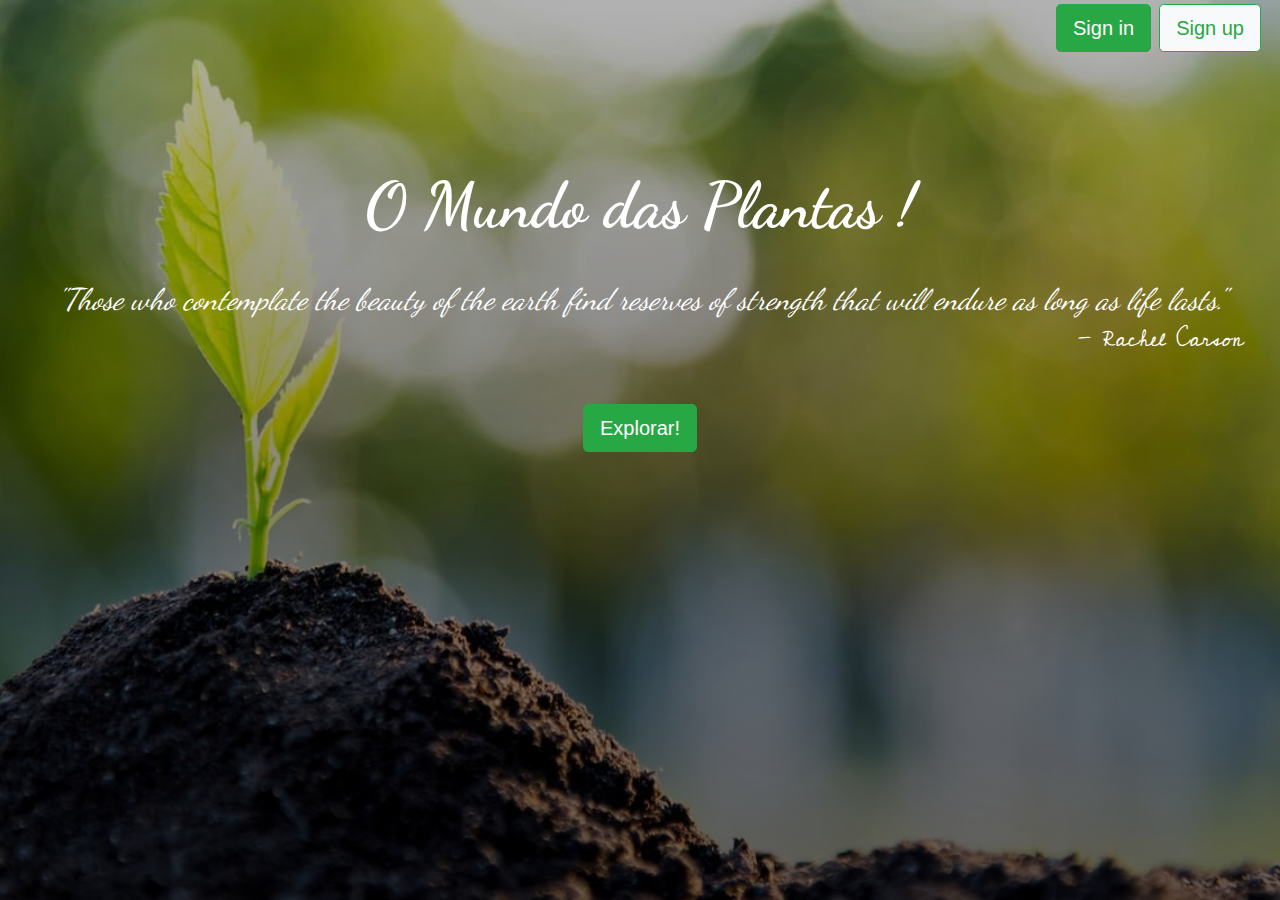
<file: API/index.html>
<!DOCTYPE html>
<html lang="en">
<head>
    <meta charset="UTF-8">
    <meta name="viewport" content="width=device-width, initial-scale=1.0">
    <link rel="stylesheet" href="style1.css">
    <link rel="preconnect" href="https://fonts.gstatic.com"> 
    <link href="https://fonts.googleapis.com/css2?family=Cedarville+Cursive&display=swap" rel="stylesheet">
    <link href="https://fonts.googleapis.com/css2?family=Dancing+Script&display=swap" rel="stylesheet">
    <link rel="stylesheet" href="https://maxcdn.bootstrapcdn.com/bootstrap/4.5.2/css/bootstrap.min.css">
    <script src="https://ajax.googleapis.com/ajax/libs/jquery/3.5.1/jquery.min.js"></script>
    <script src="https://cdnjs.cloudflare.com/ajax/libs/popper.js/1.16.0/umd/popper.min.js"></script>
    <script src="https://maxcdn.bootstrapcdn.com/bootstrap/4.5.2/js/bootstrap.min.js"></script>
    <title>Some Plants</title>
</head>
<body>   
    <div class="cover-container container-fluid d-flex justify-content-end">
        <header> 
           <div>
            <nav class="nav nav-masthead">
                <button type="button" class="d-flex btn btn-success btn-lg m-1" data-toggle="modal" data-target="#exampleModalCenter">
                    Sign in
                </button>
                <div class="modal fade" id="exampleModalCenter" tabindex="-1" role="dialog" aria-labelledby="exampleModalCenterTitle" aria-hidden="true">
                    <div class="modal-dialog modal-dialog-centered" role="document">
                        <div class="modal-content">
                            <div class="modal-header">
                                <h5 class="modal-title" id="exampleModalLongTitle">Sign in</h5>
                                <button type="button" class="close" data-dismiss="modal" aria-label="Close">
                                    <span aria-hidden="true">&times;</span>
                                </button>
                            </div>
                            <div class="modal-body">
                                <form>
                                    <div class="form-row">
                                        <div class="form-group col-md-6">
                                            <label for="inputEmail4">E-mail</label>
                                            <input type="email" class="form-control" id="inputEmail4" placeholder="E-mail">
                                        </div>
                                        <div class="form-group col-md-6">
                                            <label for="inputPassword4">Palavra-passe</label>
                                            <input type="password" class="form-control" id="inputPassword4" placeholder="Palavra-passe">
                                        </div>
                                        <a class= "d-flex text-success justify-content-end botaoEsquecer" href= "#">Esqueceu-se da password?</a>
                                    </div>
                                </form>
                            </div>
                            <div class="modal-footer">
                                <button type="button" class="btn btn-secondary" data-dismiss="modal">Fechar</button>
                                <button type="submit" class="btn btn-success">Sign in</button>
                            </div>
                        </div>
                    </div>
                </div> 
             </nav>
          </div>
        </header>
        <header> 
            <div>
             <nav class="nav nav-masthead">
                 <button type="button" class="d-flex btn btn-light btn-outline-success btn-lg m-1" data-toggle="modal" data-target="#signUp">
                     Sign up
                 </button>
                 <div class="modal fade" id="signUp" tabindex="-1" role="dialog" aria-labelledby="exampleModalCenterTitle" aria-hidden="true">
                     <div class="modal-dialog modal-dialog-centered" role="document">
                         <div class="modal-content">
                             <div class="modal-header">
                                 <h5 class="modal-title" id="exampleModalLongTitle">Sign up</h5>
                                 <button type="button" class="close" data-dismiss="modal" aria-label="Close">
                                     <span aria-hidden="true">&times;</span>
                                 </button>
                             </div>
                             <div class="modal-body">
                                 <form>
                                     <div class="form-row">
                                         <div class="form-group col-md-6">
                                             <label for="inputEmail4">E-mail</label>
                                             <input type="email" class="form-control" id="inputEmail4" placeholder="E-mail">
                                         </div>
                                         <div class="form-group col-md-6">
                                             <label for="inputPassword4">Palavra-passe</label>
                                             <input type="password" class="form-control" id="inputPassword4" placeholder="Palavra-passe">
                                         </div>
                                     </div>
                                 </form>
                             </div>
                             <div class="modal-footer">
                                 <button type="button" class="btn btn-secondary" data-dismiss="modal">Fechar</button>
                                 <button type="submit" class="btn btn-success">Sign up</button>
                             </div>
                         </div>
                     </div>
                 </div> 
              </nav>
           </div>
         </header>
    </div> 

        <main role="main" class="text-center padding-cover">
            <h1 class= "d-flex justify-content-center estiloLetra mb-4" style= "font-size: 4rem;">O Mundo das Plantas !</h1>
            <p class= "pt-2 font-italic estiloLetra2" style= "font-size: 30px;">"Those who contemplate the beauty of the earth find reserves of strength that will endure as long as life lasts."</p>
            <p class= "d-flex justify-content-center fw-bolde rachelCarson">- Rachel Carson</p>
            <p>
                <a href="pag2_API_DH.html" class="mt-5 btn btn-lg btn-success">Explorar!</a>
            </p>
          </main> 
  </body>
</html>
</file>
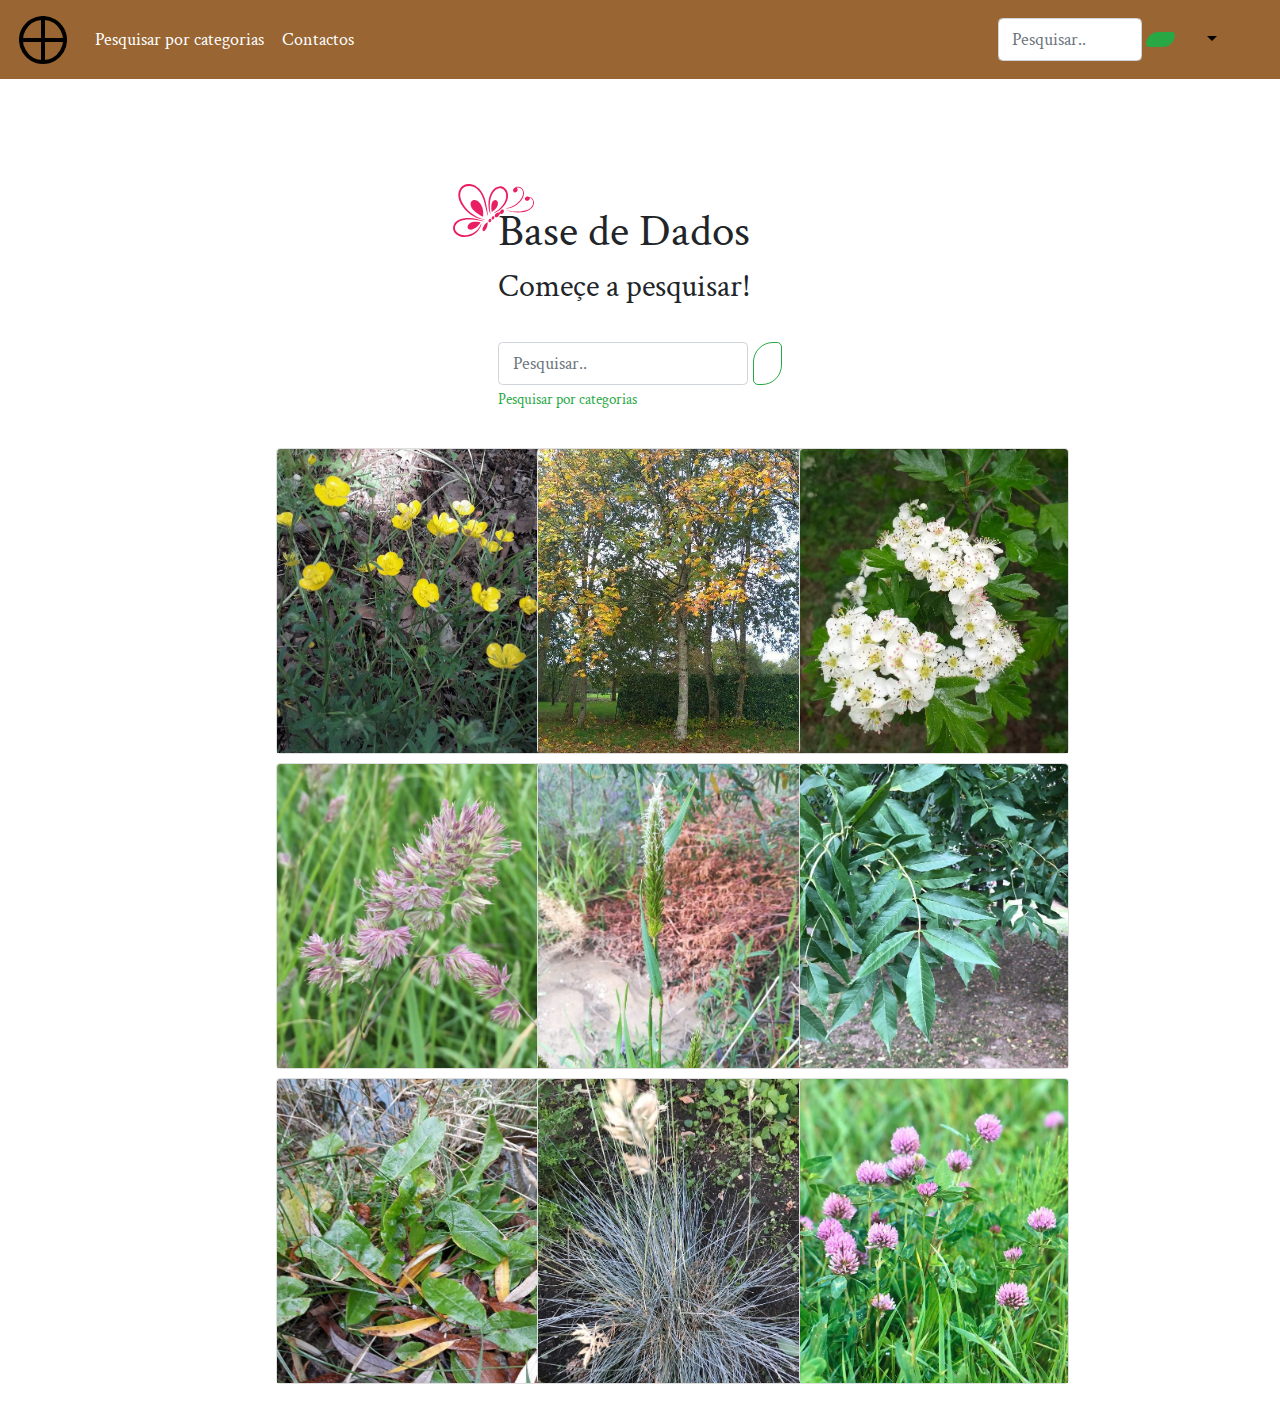
<file: API/pag2_API_DH.html>
<!DOCTYPE html>
<html lang="en">
<head>
    <meta charset="UTF-8">
    <meta name="viewport" content="width=device-width, initial-scale=1.0">
    <link rel="stylesheet" href="geral.css">
    <link rel="stylesheet" href="geral2.css">
    <link rel="preconnect" href="https://fonts.gstatic.com"> 
    <link href="https://fonts.googleapis.com/css2?family=Crimson+Text:wght@400;700&display=swap" rel="stylesheet">
    <link rel="stylesheet" href="https://maxcdn.bootstrapcdn.com/bootstrap/4.5.2/css/bootstrap.min.css">
    <script src="https://ajax.googleapis.com/ajax/libs/jquery/3.5.1/jquery.min.js"></script>
    <script src="https://cdnjs.cloudflare.com/ajax/libs/popper.js/1.16.0/umd/popper.min.js"></script>
    <script src="https://maxcdn.bootstrapcdn.com/bootstrap/4.5.2/js/bootstrap.min.js"></script>
    <link rel="stylesheet" href="https://cdnjs.cloudflare.com/ajax/libs/font-awesome/5.15.2/css/all.min.css" integrity="sha512-HK5fgLBL+xu6dm/Ii3z4xhlSUyZgTT9tuc/hSrtw6uzJOvgRr2a9jyxxT1ely+B+xFAmJKVSTbpM/CuL7qxO8w==" crossorigin="anonymous" />
    <title>Pesquisar!</title>
</head>
<body>
    <nav class="navbar navbar-expand-lg corNavbar sticky-top">
      <a class="navbar-brand" href="./index.html"><img src="./imagens/Earth_symbol.svg" alt="Earth Alchemical Symbol"></a>
      <button class="navbar-toggler" type="button" data-toggle="collapse" data-target="#navbarSupportedContent" aria-controls="navbarSupportedContent" aria-expanded="false" aria-label="Toggle navigation">
        <img src="./imagens/toggler.svg" class= "togglerFlor" alt="toggler">
      </button>
    
      <div class="collapse navbar-collapse" id="navbarSupportedContent">
        <ul class="navbar-nav mr-auto">
          <li class="nav-item active">
            <a class="nav-link corLinks" href="#">Pesquisar por categorias<span class="sr-only"></span></a>
          </li>
          <li class="nav-item">
            <a class="nav-link corLinks" href="./pag3_API_DH.html">Contactos</a>
          </li>
        </ul>
        <ul class="navbar-nav ml-auto">

          <form class="form-inline tamanhoBarra2">
            <input class="form-control mr-1" type="search" placeholder="Pesquisar.." aria-label="Search">
            <button class="btn btn-success bordasBotao" type="submit"><i class="fas fa-leaf"></i></button>
          </form>
  
          <li class="nav-item">
            <div class="dropdown">
              <a class="nav-link dropdown-toggle distancias" href="#" id="navbarDropdown" role="button" data-toggle="dropdown" aria-haspopup="true" aria-expanded="false" style= "color: black;">
                <i class="fas fa-user-circle fa-2x pl-3 avatar"></i> 
              </a>
              <div class="dropdown-menu" aria-labelledby="dropdownMenuLink">
                <a class="dropdown-item" href="#">Definições</a>
                <a class="dropdown-item" href="./pag4_API_DH.html">Ver favoritos</a>
                <a class="dropdown-item" href="#">Ver histórico</a>
                <a class="dropdown-item" href="#">Sair</a>
              </div>
            </div>
          </li>
        </ul>
      </div>

      </div>
    </div>
    </nav>
    <div class= "d-flex justify-content-center align-items-center baseDados">
        <div class="d-block">
          <img src="./imagens/borboletaRosa.svg" class= "borboleta pl-2" alt="Borboleta">
            <h1>Base de Dados</h1>
            <h3>Começe a pesquisar!</h3>
            <form class="d-flex pt-4 bordasBotao">
                <input class="form-control me-2" type="search" placeholder="Pesquisar.." aria-label="Pesquisar">
                <button class="btn btn-outline-success ml-1 bordasBotao" type="submit"><i class="fas fa-leaf"></i></button>
            </form>
            <a href="#" class="text-success tamanhoLetra">Pesquisar por categorias</a>
        </div>
    </div>
    <div class="cards">
      <div class="row m-4 w-75">
        <div class="col-md-4 mt-2">
          <div class="card cartoes">
            <img class="card-img-top cartao1" src="./imagens/flor9_creepingButtercup_RanunculusRepens.jpg" alt="Card image cap">
            <div class="overlay">
              <div class="text">
                <i class="fab fa-pagelines fa-2x folhinha"></i>
                <h5 class="card-title mt-5">Informações gerais:</h5>
                <p class="text-left">Nome comum: ...</p>
                <p class="text-left">País de origem: ...</p>
                <p class="text-left">Ano em que foi descoberta: ...</p>
                <a href="#" class="btn btn-success btn-sm" data-toggle="modal" data-target= "#staticBackdrop">Mais informações</a> 
              
              </div>
            </div>
          </div>
        </div>
        <div class="modal fade" id="staticBackdrop" data-backdrop="static" data-keyboard="false" tabindex="-1" aria-labelledby="staticBackdropLabel" aria-hidden="true">
          <div class="modal-dialog modal-dialog-scrollable">
            <div class="modal-content">
              <div class="modal-header">
                <h5 class="modal-title font-weight-bold" id="staticBackdropLabel">Informações</h5>
                <button type="button" class="close" data-dismiss="modal" aria-label="Close">
                  <span aria-hidden="true">&times;</span>
                </button>
              </div>
              <div class="modal-body">
                <h5>Reino:</h5>
                <p>Lorem ipsum, dolor sit amet consectetur adipisicing elit. unde maiores at</p>
                <h5>Filo:</h5>
                <p>Lorem ipsum, dolor sit amet consectetur adipisicing elit. unde maiores at</p>
                <h5>Classe:</h5>
                <p>Lorem ipsum, dolor sit amet consectetur adipisicing elit. unde maiores at</p>
                <h5>Ordem:</h5>
                <p>Lorem ipsum, dolor sit amet consectetur adipisicing elit. unde maiores at</p>
                <h5>Família:</h5>
                <p>Lorem ipsum, dolor sit amet consectetur adipisicing elit. unde maiores at</p>
                <h5>Género:</h5>
                <p>Lorem ipsum, dolor sit amet consectetur adipisicing elit. unde maiores at</p>
                <h5>Espécie:</h5>
                <p>Lorem ipsum, dolor sit amet consectetur adipisicing elit. unde maiores at</p>
                <h5>Nome comum:</h5>
                <p>Lorem ipsum, dolor sit amet consectetur adipisicing elit. unde maiores at</p>
                <h5>País de origem:</h5>
                <p>Lorem ipsum, dolor sit amet consectetur adipisicing elit. unde maiores at</p>
                <h5>Ano de descoberta:</h5>
                <p>Lorem ipsum, dolor sit amet consectetur adipisicing elit. unde maiores at</p>

              </div>
              <div class="modal-footer">
                <button type="button" class="btn btn-secondary" data-dismiss="modal">Fechar</button>
              </div>
            </div>
          </div>
        </div>
        <div class="col-md-4 mt-2">
          <div class="card cartoes">
            <img class="card-img-top cartao1" src="./imagens/flor10_sycamoreMaple_AcerPseudoplatanus.jpg" alt="Card image cap">
            <div class="overlay">
              <div class="text">
                <i class="fab fa-pagelines fa-2x folhinha"></i>
                <h5 class="card-title mt-5">Informações gerais:</h5>
                <p class="card-text text-left">Nome comum: ...</p>
                <p class="card-text text-left">País de origem: ...</p>
                <p class="d-flex flex-wrap card-text text-left">Ano em que foi descoberta: ...</p>
                <a href="#" class="btn btn-success btn-sm" data-toggle="modal" data-target= "#staticBackdrop">Mais informações</a>
              </div>
            </div>
          </div>
        </div>
        <div class="modal fade" id="staticBackdrop" data-backdrop="static" data-keyboard="false" tabindex="-1" aria-labelledby="staticBackdropLabel" aria-hidden="true">
          <div class="modal-dialog modal-dialog-scrollable">
            <div class="modal-content">
              <div class="modal-header">
                <h5 class="modal-title font-weight-bold" id="staticBackdropLabel">Informações</h5>
                <button type="button" class="close" data-dismiss="modal" aria-label="Close">
                  <span aria-hidden="true">&times;</span>
                </button>
              </div>
              <div class="modal-body">
                <h5>Reino:</h5>
                <p>Lorem ipsum, dolor sit amet consectetur adipisicing elit. unde maiores at</p>
                <h5>Filo:</h5>
                <p>Lorem ipsum, dolor sit amet consectetur adipisicing elit. unde maiores at</p>
                <h5>Classe:</h5>
                <p>Lorem ipsum, dolor sit amet consectetur adipisicing elit. unde maiores at</p>
                <h5>Ordem:</h5>
                <p>Lorem ipsum, dolor sit amet consectetur adipisicing elit. unde maiores at</p>
                <h5>Família:</h5>
                <p>Lorem ipsum, dolor sit amet consectetur adipisicing elit. unde maiores at</p>
                <h5>Género:</h5>
                <p>Lorem ipsum, dolor sit amet consectetur adipisicing elit. unde maiores at</p>
                <h5>Espécie:</h5>
                <p>Lorem ipsum, dolor sit amet consectetur adipisicing elit. unde maiores at</p>
                <h5>Nome comum:</h5>
                <p>Lorem ipsum, dolor sit amet consectetur adipisicing elit. unde maiores at</p>
                <h5>País de origem:</h5>
                <p>Lorem ipsum, dolor sit amet consectetur adipisicing elit. unde maiores at</p>
                <h5>Ano de descoberta:</h5>
                <p>Lorem ipsum, dolor sit amet consectetur adipisicing elit. unde maiores at</p>

              </div>
              <div class="modal-footer">
                <button type="button" class="btn btn-secondary" data-dismiss="modal">Fechar</button>
              </div>
            </div>
          </div>
        </div>
        <div class="col-md-4 mt-2">
          <div class="card cartoes">
            <img class="card-img-top cartao1" src="./imagens/flor3_oneseedHawthorn_CrataegusMonogyna.jpg" alt="Card image cap">
            <div class="overlay">
              <div class="text">
                <i class="fab fa-pagelines fa-2x folhinha"></i>
                <h5 class="card-title mt-5">Informações gerais:</h5>
                <p class="card-text text-left">Nome comum: ...</p>
                <p class="card-text text-left">País de origem: ...</p>
                <p class="card-text text-left">Ano em que foi descoberta: ...</p>
                <a href="#" class="btn btn-success btn-sm" data-toggle="modal" data-target= "#staticBackdrop">Mais informações</a>
              </div>
            </div>
          </div>
        </div>
        <div class="modal fade" id="staticBackdrop" data-backdrop="static" data-keyboard="false" tabindex="-1" aria-labelledby="staticBackdropLabel" aria-hidden="true">
          <div class="modal-dialog modal-dialog-scrollable">
            <div class="modal-content">
              <div class="modal-header">
                <h5 class="modal-title font-weight-bold" id="staticBackdropLabel">Informações</h5>
                <button type="button" class="close" data-dismiss="modal" aria-label="Close">
                  <span aria-hidden="true">&times;</span>
                </button>
              </div>
              <div class="modal-body">
                <h5>Reino:</h5>
                <p>Lorem ipsum, dolor sit amet consectetur adipisicing elit. unde maiores at</p>
                <h5>Filo:</h5>
                <p>Lorem ipsum, dolor sit amet consectetur adipisicing elit. unde maiores at</p>
                <h5>Classe:</h5>
                <p>Lorem ipsum, dolor sit amet consectetur adipisicing elit. unde maiores at</p>
                <h5>Ordem:</h5>
                <p>Lorem ipsum, dolor sit amet consectetur adipisicing elit. unde maiores at</p>
                <h5>Família:</h5>
                <p>Lorem ipsum, dolor sit amet consectetur adipisicing elit. unde maiores at</p>
                <h5>Género:</h5>
                <p>Lorem ipsum, dolor sit amet consectetur adipisicing elit. unde maiores at</p>
                <h5>Espécie:</h5>
                <p>Lorem ipsum, dolor sit amet consectetur adipisicing elit. unde maiores at</p>
                <h5>Nome comum:</h5>
                <p>Lorem ipsum, dolor sit amet consectetur adipisicing elit. unde maiores at</p>
                <h5>País de origem:</h5>
                <p>Lorem ipsum, dolor sit amet consectetur adipisicing elit. unde maiores at</p>
                <h5>Ano de descoberta:</h5>
                <p>Lorem ipsum, dolor sit amet consectetur adipisicing elit. unde maiores at</p>

              </div>
              <div class="modal-footer">
                <button type="button" class="btn btn-secondary" data-dismiss="modal">Fechar</button>
              </div>
            </div>
          </div>
        </div>
        <div class="col-md-4 mt-2 ">
          <div class="card cartoes">
            <img class="card-img-top cartao1" src="./imagens/flor8_orchardgrass_DactylisGlomerata.jpg" alt="Card image cap">
            <div class="overlay">
              <div class="text">
                <i class="fab fa-pagelines fa-2x folhinha"></i>
                <h5 class="card-title mt-5">Informações gerais:</h5>
                <p class="card-text text-left">Nome comum: ...</p>
                <p class="card-text text-left">País de origem: ...</p>
                <p class="card-text text-left">Ano em que foi descoberta: ...</p>
                <a href="#" class="btn btn-success btn-sm" data-toggle="modal" data-target= "#staticBackdrop">Mais informações</a>
              </div>
            </div>
          </div>
        </div>
        <div class="modal fade" id="staticBackdrop" data-backdrop="static" data-keyboard="false" tabindex="-1" aria-labelledby="staticBackdropLabel" aria-hidden="true">
          <div class="modal-dialog modal-dialog-scrollable">
            <div class="modal-content">
              <div class="modal-header">
                <h5 class="modal-title font-weight-bold" id="staticBackdropLabel">Informações</h5>
                <button type="button" class="close" data-dismiss="modal" aria-label="Close">
                  <span aria-hidden="true">&times;</span>
                </button>
              </div>
              <div class="modal-body">
                <h5>Reino:</h5>
                <p>Lorem ipsum, dolor sit amet consectetur adipisicing elit. unde maiores at</p>
                <h5>Filo:</h5>
                <p>Lorem ipsum, dolor sit amet consectetur adipisicing elit. unde maiores at</p>
                <h5>Classe:</h5>
                <p>Lorem ipsum, dolor sit amet consectetur adipisicing elit. unde maiores at</p>
                <h5>Ordem:</h5>
                <p>Lorem ipsum, dolor sit amet consectetur adipisicing elit. unde maiores at</p>
                <h5>Família:</h5>
                <p>Lorem ipsum, dolor sit amet consectetur adipisicing elit. unde maiores at</p>
                <h5>Género:</h5>
                <p>Lorem ipsum, dolor sit amet consectetur adipisicing elit. unde maiores at</p>
                <h5>Espécie:</h5>
                <p>Lorem ipsum, dolor sit amet consectetur adipisicing elit. unde maiores at</p>
                <h5>Nome comum:</h5>
                <p>Lorem ipsum, dolor sit amet consectetur adipisicing elit. unde maiores at</p>
                <h5>País de origem:</h5>
                <p>Lorem ipsum, dolor sit amet consectetur adipisicing elit. unde maiores at</p>
                <h5>Ano de descoberta:</h5>
                <p>Lorem ipsum, dolor sit amet consectetur adipisicing elit. unde maiores at</p>

              </div>
              <div class="modal-footer">
                <button type="button" class="btn btn-secondary" data-dismiss="modal">Fechar</button>
              </div>
            </div>
          </div>
        </div>
        <div class="col-md-4 mt-2 ">
          <div class="card cartoes">
            <img class="card-img-top cartao1" src="./imagens/flor5_sweetVernalgrass_AnthoxanthumOdoratum.jpg" alt="Card image cap">
            <div class="overlay">
              <div class="text">
                <i class="fab fa-pagelines fa-2x folhinha"></i>
                <h5 class="card-title mt-5">Informações gerais:</h5>
                <p class="card-text text-left">Nome comum: ...</p>
                <p class="card-text text-left">País de origem: ...</p>
                <p class="card-text text-left">Ano em que foi descoberta: ...</p>
                <a href="#" class="btn btn-success btn-sm" data-toggle="modal" data-target= "#staticBackdrop">Mais informações</a>
              </div>
            </div>
          </div>
        </div>
        <div class="modal fade" id="staticBackdrop" data-backdrop="static" data-keyboard="false" tabindex="-1" aria-labelledby="staticBackdropLabel" aria-hidden="true">
          <div class="modal-dialog modal-dialog-scrollable">
            <div class="modal-content">
              <div class="modal-header">
                <h5 class="modal-title font-weight-bold" id="staticBackdropLabel">Informações</h5>
                <button type="button" class="close" data-dismiss="modal" aria-label="Close">
                  <span aria-hidden="true">&times;</span>
                </button>
              </div>
              <div class="modal-body">
                <h5>Reino:</h5>
                <p>Lorem ipsum, dolor sit amet consectetur adipisicing elit. unde maiores at</p>
                <h5>Filo:</h5>
                <p>Lorem ipsum, dolor sit amet consectetur adipisicing elit. unde maiores at</p>
                <h5>Classe:</h5>
                <p>Lorem ipsum, dolor sit amet consectetur adipisicing elit. unde maiores at</p>
                <h5>Ordem:</h5>
                <p>Lorem ipsum, dolor sit amet consectetur adipisicing elit. unde maiores at</p>
                <h5>Família:</h5>
                <p>Lorem ipsum, dolor sit amet consectetur adipisicing elit. unde maiores at</p>
                <h5>Género:</h5>
                <p>Lorem ipsum, dolor sit amet consectetur adipisicing elit. unde maiores at</p>
                <h5>Espécie:</h5>
                <p>Lorem ipsum, dolor sit amet consectetur adipisicing elit. unde maiores at</p>
                <h5>Nome comum:</h5>
                <p>Lorem ipsum, dolor sit amet consectetur adipisicing elit. unde maiores at</p>
                <h5>País de origem:</h5>
                <p>Lorem ipsum, dolor sit amet consectetur adipisicing elit. unde maiores at</p>
                <h5>Ano de descoberta:</h5>
                <p>Lorem ipsum, dolor sit amet consectetur adipisicing elit. unde maiores at</p>

              </div>
              <div class="modal-footer">
                <button type="button" class="btn btn-secondary" data-dismiss="modal">Fechar</button>
              </div>
            </div>
          </div>
        </div>
        <div class="col-md-4 mt-2">
          <div class="card cartoes">
            <img class="card-img-top cartao1" src="./imagens/flor4_europeanAsh_FraxinusExcelsior.jpg" alt="Card image cap">
            <div class="overlay">
              <div class="text">
                <i class="fab fa-pagelines fa-2x folhinha"></i>
                <h5 class="card-title mt-5">Informações gerais:</h5>
                <p class="card-text text-left">Nome comum: ...</p>
                <p class="card-text text-left">País de origem: ...</p>
                <p class="card-text text-left">Ano em que foi descoberta: ...</p>
                <a href="#" class="btn btn-success btn-sm" data-toggle="modal" data-target= "#staticBackdrop">Mais informações</a>
              </div>
            </div>
          </div>
        </div>
        <div class="modal fade" id="staticBackdrop" data-backdrop="static" data-keyboard="false" tabindex="-1" aria-labelledby="staticBackdropLabel" aria-hidden="true">
          <div class="modal-dialog modal-dialog-scrollable">
            <div class="modal-content">
              <div class="modal-header">
                <h5 class="modal-title font-weight-bold" id="staticBackdropLabel">Informações</h5>
                <button type="button" class="close" data-dismiss="modal" aria-label="Close">
                  <span aria-hidden="true">&times;</span>
                </button>
              </div>
              <div class="modal-body">
                <h5>Reino:</h5>
                <p>Lorem ipsum, dolor sit amet consectetur adipisicing elit. unde maiores at</p>
                <h5>Filo:</h5>
                <p>Lorem ipsum, dolor sit amet consectetur adipisicing elit. unde maiores at</p>
                <h5>Classe:</h5>
                <p>Lorem ipsum, dolor sit amet consectetur adipisicing elit. unde maiores at</p>
                <h5>Ordem:</h5>
                <p>Lorem ipsum, dolor sit amet consectetur adipisicing elit. unde maiores at</p>
                <h5>Família:</h5>
                <p>Lorem ipsum, dolor sit amet consectetur adipisicing elit. unde maiores at</p>
                <h5>Género:</h5>
                <p>Lorem ipsum, dolor sit amet consectetur adipisicing elit. unde maiores at</p>
                <h5>Espécie:</h5>
                <p>Lorem ipsum, dolor sit amet consectetur adipisicing elit. unde maiores at</p>
                <h5>Nome comum:</h5>
                <p>Lorem ipsum, dolor sit amet consectetur adipisicing elit. unde maiores at</p>
                <h5>País de origem:</h5>
                <p>Lorem ipsum, dolor sit amet consectetur adipisicing elit. unde maiores at</p>
                <h5>Ano de descoberta:</h5>
                <p>Lorem ipsum, dolor sit amet consectetur adipisicing elit. unde maiores at</p>

              </div>
              <div class="modal-footer">
                <button type="button" class="btn btn-secondary" data-dismiss="modal">Fechar</button>
              </div>
            </div>
          </div>
        </div>
        <div class="col-md-4 mt-2">
          <div class="card cartoes">
            <img class="card-img-top cartao1" src="./imagens/flor6_gardenSorrel_RumexAcetosa.jpg" alt="Card image cap">
            <div class="overlay">
              <div class="text">
                <i class="fab fa-pagelines fa-2x folhinha"></i>
                <h5 class="card-title mt-5">Informações gerais:</h5>
                <p class="card-text text-left">Nome comum: ...</p>
                <p class="card-text text-left">País de origem: ...</p>
                <p class="card-text text-left">Ano em que foi descoberta: ...</p>
                <a href="#" class="btn btn-success btn-sm" data-toggle="modal" data-target= "#staticBackdrop">Mais informações</a>
              </div>
            </div>
          </div>
        </div>
        <div class="modal fade" id="staticBackdrop" data-backdrop="static" data-keyboard="false" tabindex="-1" aria-labelledby="staticBackdropLabel" aria-hidden="true">
          <div class="modal-dialog modal-dialog-scrollable">
            <div class="modal-content">
              <div class="modal-header">
                <h5 class="modal-title font-weight-bold" id="staticBackdropLabel">Informações</h5>
                <button type="button" class="close" data-dismiss="modal" aria-label="Close">
                  <span aria-hidden="true">&times;</span>
                </button>
              </div>
              <div class="modal-body">
                <h5>Reino:</h5>
                <p>Lorem ipsum, dolor sit amet consectetur adipisicing elit. unde maiores at</p>
                <h5>Filo:</h5>
                <p>Lorem ipsum, dolor sit amet consectetur adipisicing elit. unde maiores at</p>
                <h5>Classe:</h5>
                <p>Lorem ipsum, dolor sit amet consectetur adipisicing elit. unde maiores at</p>
                <h5>Ordem:</h5>
                <p>Lorem ipsum, dolor sit amet consectetur adipisicing elit. unde maiores at</p>
                <h5>Família:</h5>
                <p>Lorem ipsum, dolor sit amet consectetur adipisicing elit. unde maiores at</p>
                <h5>Género:</h5>
                <p>Lorem ipsum, dolor sit amet consectetur adipisicing elit. unde maiores at</p>
                <h5>Espécie:</h5>
                <p>Lorem ipsum, dolor sit amet consectetur adipisicing elit. unde maiores at</p>
                <h5>Nome comum:</h5>
                <p>Lorem ipsum, dolor sit amet consectetur adipisicing elit. unde maiores at</p>
                <h5>País de origem:</h5>
                <p>Lorem ipsum, dolor sit amet consectetur adipisicing elit. unde maiores at</p>
                <h5>Ano de descoberta:</h5>
                <p>Lorem ipsum, dolor sit amet consectetur adipisicing elit. unde maiores at</p>

              </div>
              <div class="modal-footer">
                <button type="button" class="btn btn-secondary" data-dismiss="modal">Fechar</button>
              </div>
            </div>
          </div>
        </div>
        <div class="modal fade" id="staticBackdrop1" data-backdrop="static" data-keyboard="false" tabindex="-1" aria-labelledby="staticBackdropLabel" aria-hidden="true">
          <div class="modal-dialog modal-dialog-scrollable">
            <div class="modal-content">
              <div class="modal-header">
                <h5 class="modal-title font-weight-bold" id="staticBackdropLabel">Informações</h5>
                <button type="button" class="close" data-dismiss="modal" aria-label="Close">
                  <span aria-hidden="true">&times;</span>
                </button>
              </div>
              <div class="modal-body">
                <h5>Reino:</h5>
                <p>Lorem ipsum, dolor sit amet consectetur adipisicing elit. unde maiores at</p>
                <h5>Filo:</h5>
                <p>Lorem ipsum, dolor sit amet consectetur adipisicing elit. unde maiores at</p>
                <h5>Classe:</h5>
                <p>Lorem ipsum, dolor sit amet consectetur adipisicing elit. unde maiores at</p>
                <h5>Ordem:</h5>
                <p>Lorem ipsum, dolor sit amet consectetur adipisicing elit. unde maiores at</p>
                <h5>Família:</h5>
                <p>Lorem ipsum, dolor sit amet consectetur adipisicing elit. unde maiores at</p>
                <h5>Género:</h5>
                <p>Lorem ipsum, dolor sit amet consectetur adipisicing elit. unde maiores at</p>
                <h5>Espécie:</h5>
                <p>Lorem ipsum, dolor sit amet consectetur adipisicing elit. unde maiores at</p>
                <h5>Nome comum:</h5>
                <p>Lorem ipsum, dolor sit amet consectetur adipisicing elit. unde maiores at</p>
                <h5>País de origem:</h5>
                <p>Lorem ipsum, dolor sit amet consectetur adipisicing elit. unde maiores at</p>
                <h5>Ano de descoberta:</h5>
                <p>Lorem ipsum, dolor sit amet consectetur adipisicing elit. unde maiores at</p>

              </div>
              <div class="modal-footer">
                <button type="button" class="btn btn-secondary" data-dismiss="modal">Fechar</button>
              </div>
            </div>
          </div>
        </div>
        <div class="col-md-4 mt-2">
          <div class="card cartoes">
            <img class="card-img-top cartao1" src="./imagens/flor1_redFescue_FestucaRubra.jpg" alt="Card image cap">
            <div class="overlay">
              <div class="text">
                <i class="fab fa-pagelines fa-2x folhinha"></i>
                <h5 class="card-title mt-5">Informações gerais:</h5>
                <p class="card-text text-left">Nome comum: ...</p>
                <p class="card-text text-left">País de origem: ...</p>
                <p class="card-text text-left">Ano em que foi descoberta: ...</p>
                <a href="#" class="btn btn-success btn-sm" data-toggle="modal" data-target= "#staticBackdrop">Mais informações</a>
              </div>
            </div>
          </div>
        </div>
        <div class="modal fade" id="staticBackdrop" data-backdrop="static" data-keyboard="false" tabindex="-1" aria-labelledby="staticBackdropLabel" aria-hidden="true">
          <div class="modal-dialog modal-dialog-scrollable">
            <div class="modal-content">
              <div class="modal-header">
                <h5 class="modal-title font-weight-bold" id="staticBackdropLabel">Informações</h5>
                <button type="button" class="close" data-dismiss="modal" aria-label="Close">
                  <span aria-hidden="true">&times;</span>
                </button>
              </div>
              <div class="modal-body">
                <h5>Reino:</h5>
                <p>Lorem ipsum, dolor sit amet consectetur adipisicing elit. unde maiores at</p>
                <h5>Filo:</h5>
                <p>Lorem ipsum, dolor sit amet consectetur adipisicing elit. unde maiores at</p>
                <h5>Classe:</h5>
                <p>Lorem ipsum, dolor sit amet consectetur adipisicing elit. unde maiores at</p>
                <h5>Ordem:</h5>
                <p>Lorem ipsum, dolor sit amet consectetur adipisicing elit. unde maiores at</p>
                <h5>Família:</h5>
                <p>Lorem ipsum, dolor sit amet consectetur adipisicing elit. unde maiores at</p>
                <h5>Género:</h5>
                <p>Lorem ipsum, dolor sit amet consectetur adipisicing elit. unde maiores at</p>
                <h5>Espécie:</h5>
                <p>Lorem ipsum, dolor sit amet consectetur adipisicing elit. unde maiores at</p>
                <h5>Nome comum:</h5>
                <p>Lorem ipsum, dolor sit amet consectetur adipisicing elit. unde maiores at</p>
                <h5>País de origem:</h5>
                <p>Lorem ipsum, dolor sit amet consectetur adipisicing elit. unde maiores at</p>
                <h5>Ano de descoberta:</h5>
                <p>Lorem ipsum, dolor sit amet consectetur adipisicing elit. unde maiores at</p>

              </div>
              <div class="modal-footer">
                <button type="button" class="btn btn-secondary" data-dismiss="modal">Fechar</button>
              </div>
            </div>
          </div>
        </div>
        <div class="modal fade" id="staticBackdrop1" data-backdrop="static" data-keyboard="false" tabindex="-1" aria-labelledby="staticBackdropLabel" aria-hidden="true">
          <div class="modal-dialog modal-dialog-scrollable">
            <div class="modal-content">
              <div class="modal-header">
                <h5 class="modal-title font-weight-bold" id="staticBackdropLabel">Informações</h5>
                <button type="button" class="close" data-dismiss="modal" aria-label="Close">
                  <span aria-hidden="true">&times;</span>
                </button>
              </div>
              <div class="modal-body">
                <h5>Reino:</h5>
                <p>Lorem ipsum, dolor sit amet consectetur adipisicing elit. unde maiores at</p>
                <h5>Filo:</h5>
                <p>Lorem ipsum, dolor sit amet consectetur adipisicing elit. unde maiores at</p>
                <h5>Classe:</h5>
                <p>Lorem ipsum, dolor sit amet consectetur adipisicing elit. unde maiores at</p>
                <h5>Ordem:</h5>
                <p>Lorem ipsum, dolor sit amet consectetur adipisicing elit. unde maiores at</p>
                <h5>Família:</h5>
                <p>Lorem ipsum, dolor sit amet consectetur adipisicing elit. unde maiores at</p>
                <h5>Género:</h5>
                <p>Lorem ipsum, dolor sit amet consectetur adipisicing elit. unde maiores at</p>
                <h5>Espécie:</h5>
                <p>Lorem ipsum, dolor sit amet consectetur adipisicing elit. unde maiores at</p>
                <h5>Nome comum:</h5>
                <p>Lorem ipsum, dolor sit amet consectetur adipisicing elit. unde maiores at</p>
                <h5>País de origem:</h5>
                <p>Lorem ipsum, dolor sit amet consectetur adipisicing elit. unde maiores at</p>
                <h5>Ano de descoberta:</h5>
                <p>Lorem ipsum, dolor sit amet consectetur adipisicing elit. unde maiores at</p>

              </div>
              <div class="modal-footer">
                <button type="button" class="btn btn-secondary" data-dismiss="modal">Fechar</button>
              </div>
            </div>
          </div>
        </div>
        <div class="col-md-4 mt-2">
          <div class="card cartoes">
            <img class="card-img-top cartao1" src="./imagens/flor2_redClover_TrifoliumPratense.jpg" alt="Card image cap">
            <div class="overlay">
              <div class="text">
                <i class="fab fa-pagelines fa-2x folhinha"></i>
                <h5 class="card-title mt-5">Informações gerais:</h5>
                <p class="card-text text-left">Nome comum: ...</p>
                <p class="card-text text-left">País de origem: ...</p>
                <p class="card-text text-left">Ano em que foi descoberta: ...</p>
                <a href="#" class="btn btn-success btn-sm" data-toggle="modal" data-target= "#staticBackdrop">Mais informações</a>
              </div>
            </div>
          </div>
        </div>
      </div>
    </div>
    
<script>
 $(document).ready(function(){
        $(".folhinha").click(function(){
            if($(".folhinha").hasClass("liked")){
                $(".folhinha").css("color", "white");
                $(".folhinha").removeClass("liked");
            }else{
                $(".folhinha").css("color", "green");
                $(".folhinha").addClass("liked");
            }
        });
    });
</script>  
</body>

</html>
</file>
<file: API/style1.css>
body {
    background-image: linear-gradient(rgba(0, 0, 0, 0.3),rgba(0, 0, 0, 0.6)),url("./imagens/littlePlant.jpeg");
    background-repeat: no-repeat;
    overflow: hidden;
    background-size: cover;
    background-position: center center;
    background-attachment: fixed;
}

.padding-cover {
    padding-top: 7rem;
}

.rachelCarson {
    margin-right: -65rem;
    line-height: 10%;
    font-size: 23px;
    color: white;
    font-family: 'Cedarville Cursive', cursive;
    animation: texto 2s;
}

.botaoEsquecer {
    line-height: 10%;
}

.botaoEsquecer:hover {
    color: darkblue;
}

.estiloLetra {
    font-weight: 800;
    font-family: 'Dancing Script', cursive;
    color: white;
    position: relative;
    animation: titulo 2s;
}

.estiloLetra2{
    font-family: 'Dancing Script', cursive;
    color: white;
    animation: texto 2s;
}

  @keyframes titulo {
  
    0% {
      left: 100px;
      opacity: 0;
    }
  
    100% {
      left: 0px;
      opacity: 1;
    }
  }

  @keyframes texto {
  
    0% {
      opacity: 0;
    }
  
    100% {
      opacity: 1;
    }
  }
#inputPassword4:target {
    color: green;
}


@media only screen and (min-width: 374px) and (max-width: 1025px) {
  .rachelCarson {
    margin-right: 1rem;

  }
    
}
</file>
<file: API/geral.css>
* {
    font-size: 18px;
}

  body {
    font-family: 'Crimson Text', serif !important;
    overflow-x:hidden;

  }
 
  .corNavbar {
      background-color:hsl(30, 50%, 40%);
  }
  
  .corLinks {
    color: white;
    transition: 0.2s;

  }
  
  .corLinks:hover {
    opacity: 0.7;
    color:hsl(30, 85%, 79%);
  }

  .togglerFlor {
    height: 2rem;
  }


.avatar {
    color: black;
}

.distancias {
    margin-right: 2rem;
  
  }

.tamanhoBarra2 input {
    width: 8rem !important;
}

.baseDados {
    margin-top: 7rem;
}
.bordasBotao {
    border-radius: 20px 5px 20px !important;
  }

.tamanhoLetra {
    font-size: 15px;
}

.button {
  color: white;
  padding: 5;
  text-align: center;
  margin: 4px 2px;
  cursor: pointer;
  border-radius: 12px;
  border-width: thin;
}

.button1 {
  background-color: hsl(30, 50%, 40%);
  color: white; 
  border: 2px solid black;
}

@media only screen and (max-width: 376px) {
  .cards {
    display: block;
    margin-right: auto;
    margin-left: auto;
    overflow: scroll;  
}

}
</file>
<file: API/geral2.css>
.borboleta {
  width: 5rem;
  margin-left: -3rem;
  margin-right: -2rem;
  margin-top: -1.2rem;
  fill: blue;
  position: absolute;
}

.widthCartoes {
    width: 15rem;
    height: 15rem;
}

.folhinha {
    margin-top: 1.5rem;
    margin-left: 4.2rem;
    color: green;
    position: absolute;
    cursor: pointer;
    }

.borboleta {
    width: 5rem;
    margin-left: -3rem;
    margin-right: -2rem;
    margin-top: -1.2rem;
    fill: blue;
    position: absolute;   
    }
    
.cartoes {
    width: 15rem;
    height: 17rem;
    }

.cartoes:hover {
    box-shadow: 0 4px 8px 0 rgba(14, 13, 13, 0.5);
    }

.cards {
    margin-left: 13rem;
       
    }
    
.cartao1 {
    object-fit: cover;
    width: 100%;
    height: 100%;    
    }
    
.card {
  position: relative;
    }
    
  .card:hover .overlay{
    height: 100%;
    }
    
  .card:hover .text {
    text-align: center;
    }
    
  .text {
    top: 40%;
    left: 50%;
    transform: translate(-50%, -50%);
    -ms-transform: translate(-50%, -50%);
    white-space: nowrap;
    position: absolute;
    overflow: hidden;
    color: black;
    }
    
    
  .overlay {
    bottom: 0;
    left: 0;
    right: 0;
    height: 0;
    width: 100%;
    transition: 0.2s;
    background-color: rgba(204, 217, 255, 0.5);
    text-align: center;
    position: absolute;
    overflow: hidden !important;
    }
   
    
@media only screen and (min-width: 375px) and (max-width: 426px) {
    .cards {
      margin-left: 1.5rem;
    }
      
  }
</file>
